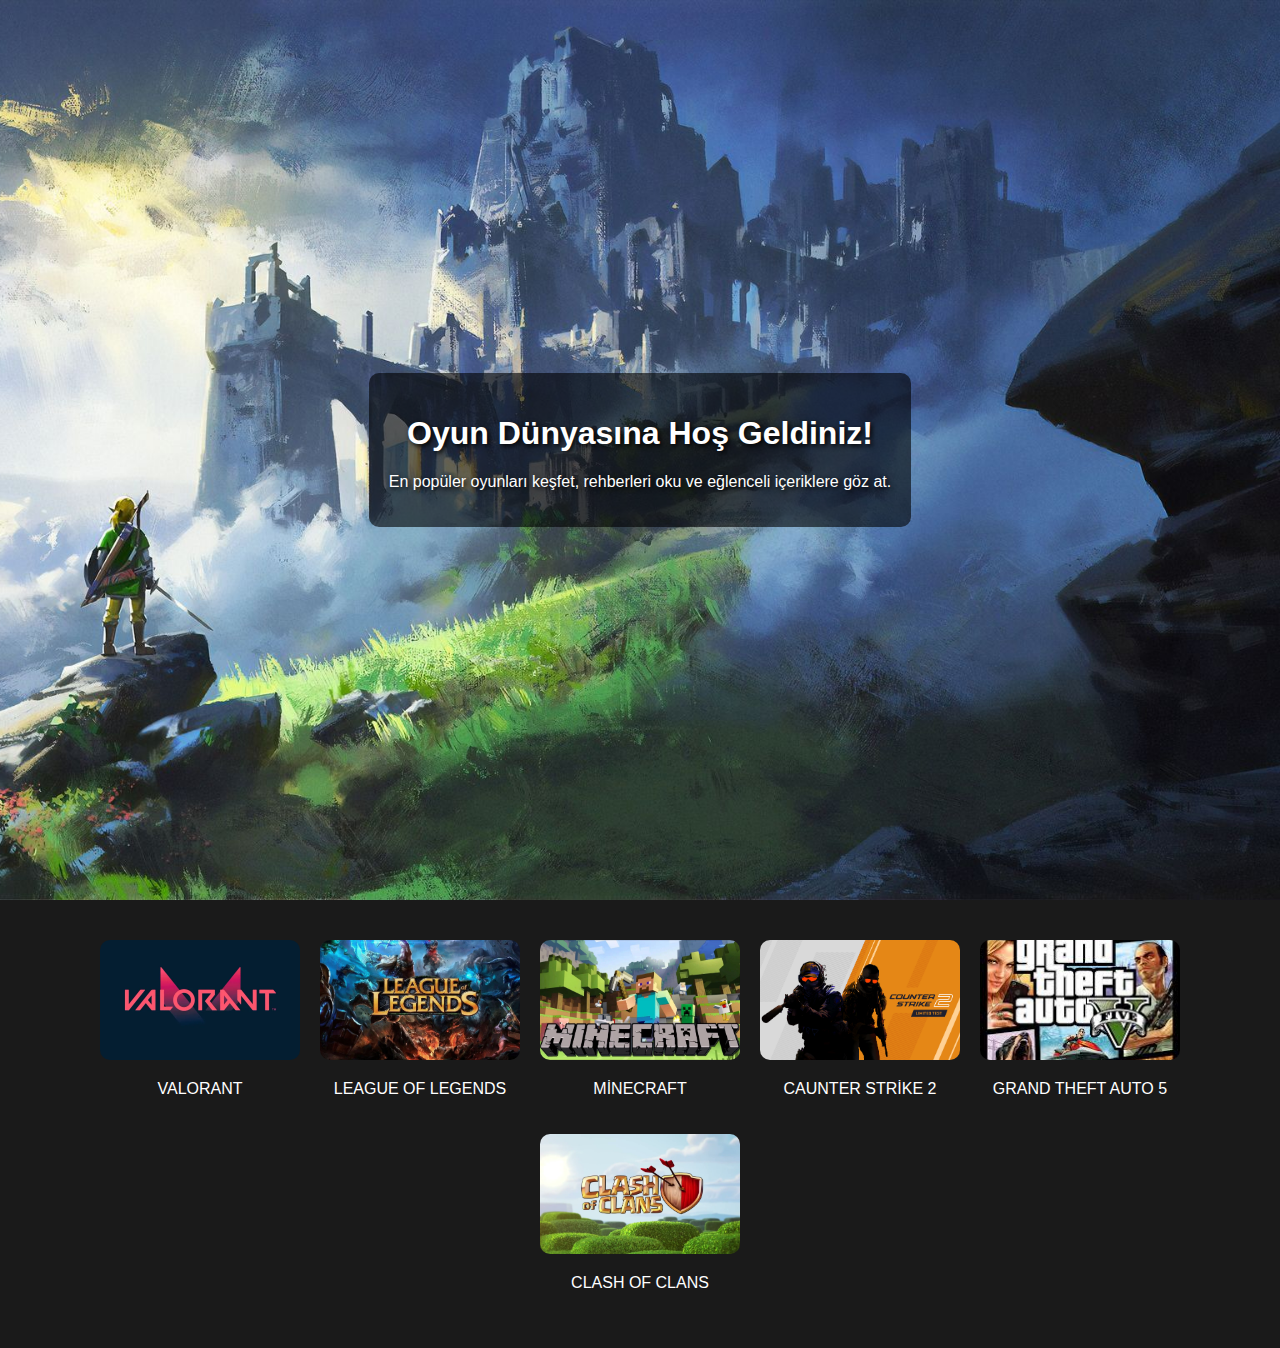
<file: index.html>
<!DOCTYPE html>
<html lang="tr">
<head>
    <meta charset="UTF-8">
    <meta name="viewport" content="width=device-width, initial-scale=1.0">
    <title>Oyun Sitem</title>
    <link rel="stylesheet" href="styles.css">
    <link rel="icon" type="image/x-icon" href="favicon.ico">
</head>
<body>
    <header class="hero">
        <div class="hero-content">
            <h1>Oyun Dünyasına Hoş Geldiniz!</h1>
            <p>En popüler oyunları keşfet, rehberleri oku ve eğlenceli içeriklere göz at.</p>
        </div>
    </header>

    <section class="options">
        <div class="option" id="valorant-option">
            <img src="images/oyun1.jpg" alt="Valorant">
            <p>VALORANT</p>
        </div>
        <div class="option">
            <img src="images/oyun2.jpg" alt="Oyun 2">
            <p>LEAGUE OF LEGENDS</p>
        </div>
        <div class="option">
            <img src="images/oyun3.jpg" alt="Oyun 3">
            <p>MİNECRAFT</p>
        </div>
        <div class="option">
            <img src="images/oyun4.jpg" alt="Oyun 4">
            <p>CAUNTER STRİKE 2</p>
        </div>
        <div class="option">
            <img src="images/oyun5.jpg" alt="Oyun 5">
            <p>GRAND THEFT AUTO 5</p>
        </div>
        <div class="option">
            <img src="images/oyun6.jpg" alt="Oyun 6">
            <p>CLASH OF CLANS</p>
        </div>
    </section>

    <div id="valorant-details" class="details">
        <h2>Valorant - Detaylı Bilgi</h2>
        <p>Riot Games tarafından geliştirilen taktiksel FPS oyunu.</p>
        <button id="details-button">Detayları Göster</button>

        <div class="comment-section">
            <h3>Oyunlar Hakkında Yorumlar ve Değerlendirmeler</h3>
            <div class="comment-form">
                <input type="text" id="username" placeholder="Adınızı girin lütfen" required>
                <textarea id="comment" placeholder="Yorumunuzu buraya yazın lütfen" required></textarea>
                <input type="number" id="rating" min="1" max="100" placeholder="Puanınızı (1-100 arası) girin" required>
                <button id="submit-comment">Yorum Gönder</button>
            </div>

            <div id="comments-list">
                <!-- Dinamik yorumlar buraya eklenecek -->
            </div>
        </div>
    </div>

    <script src="script.js"></script>
</body>
</html>
</file>
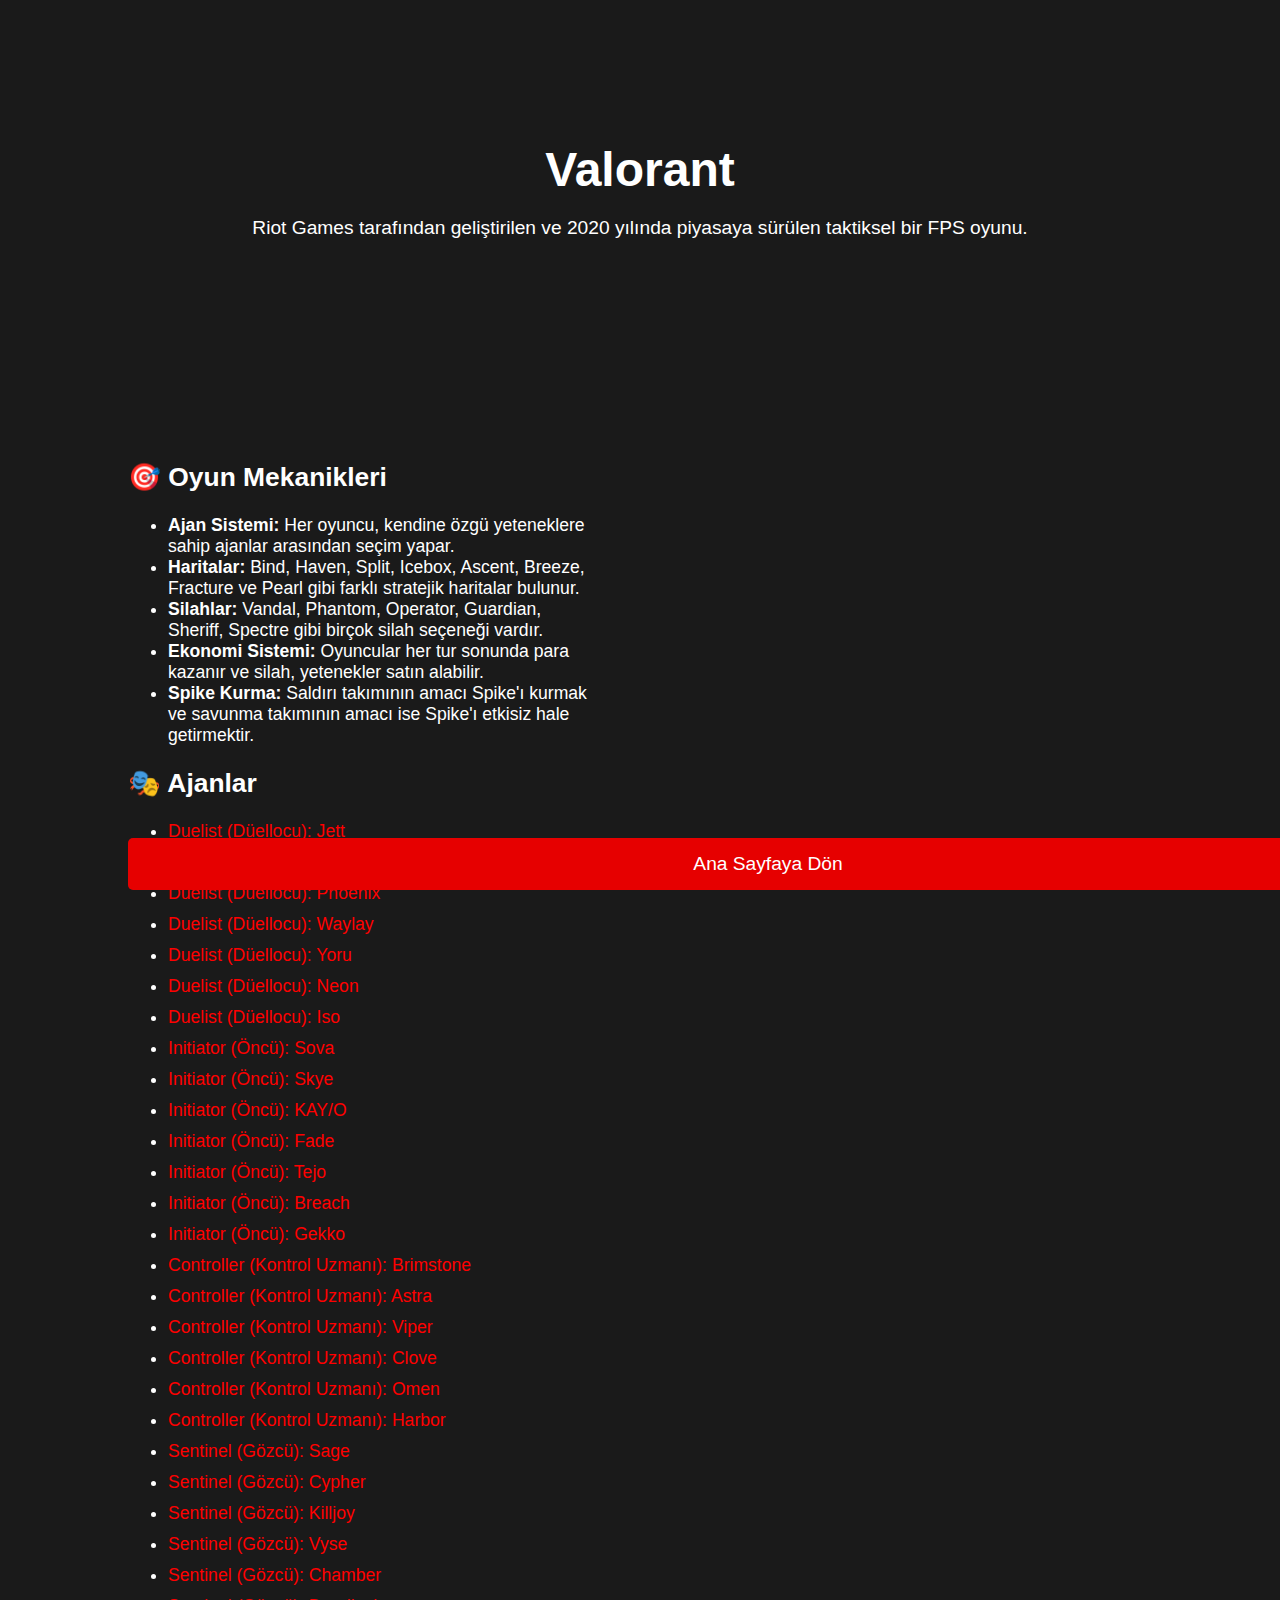
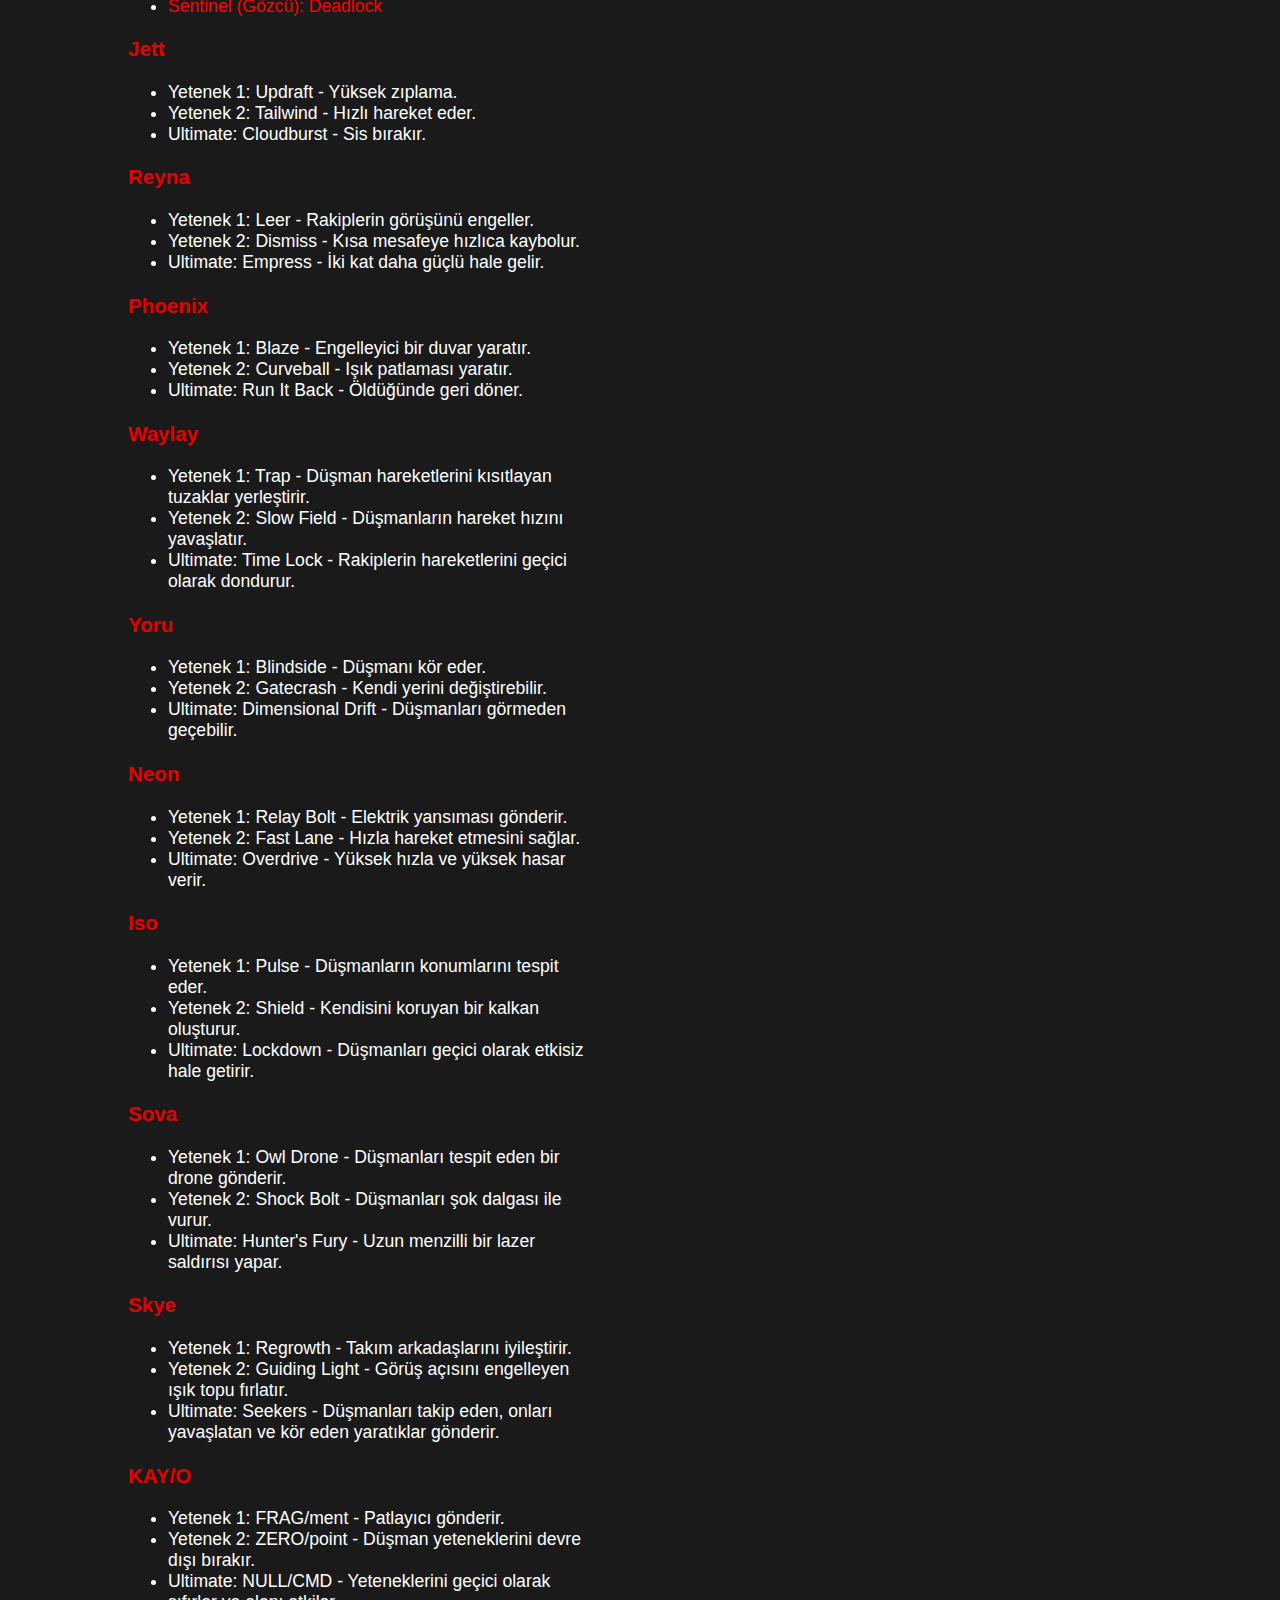
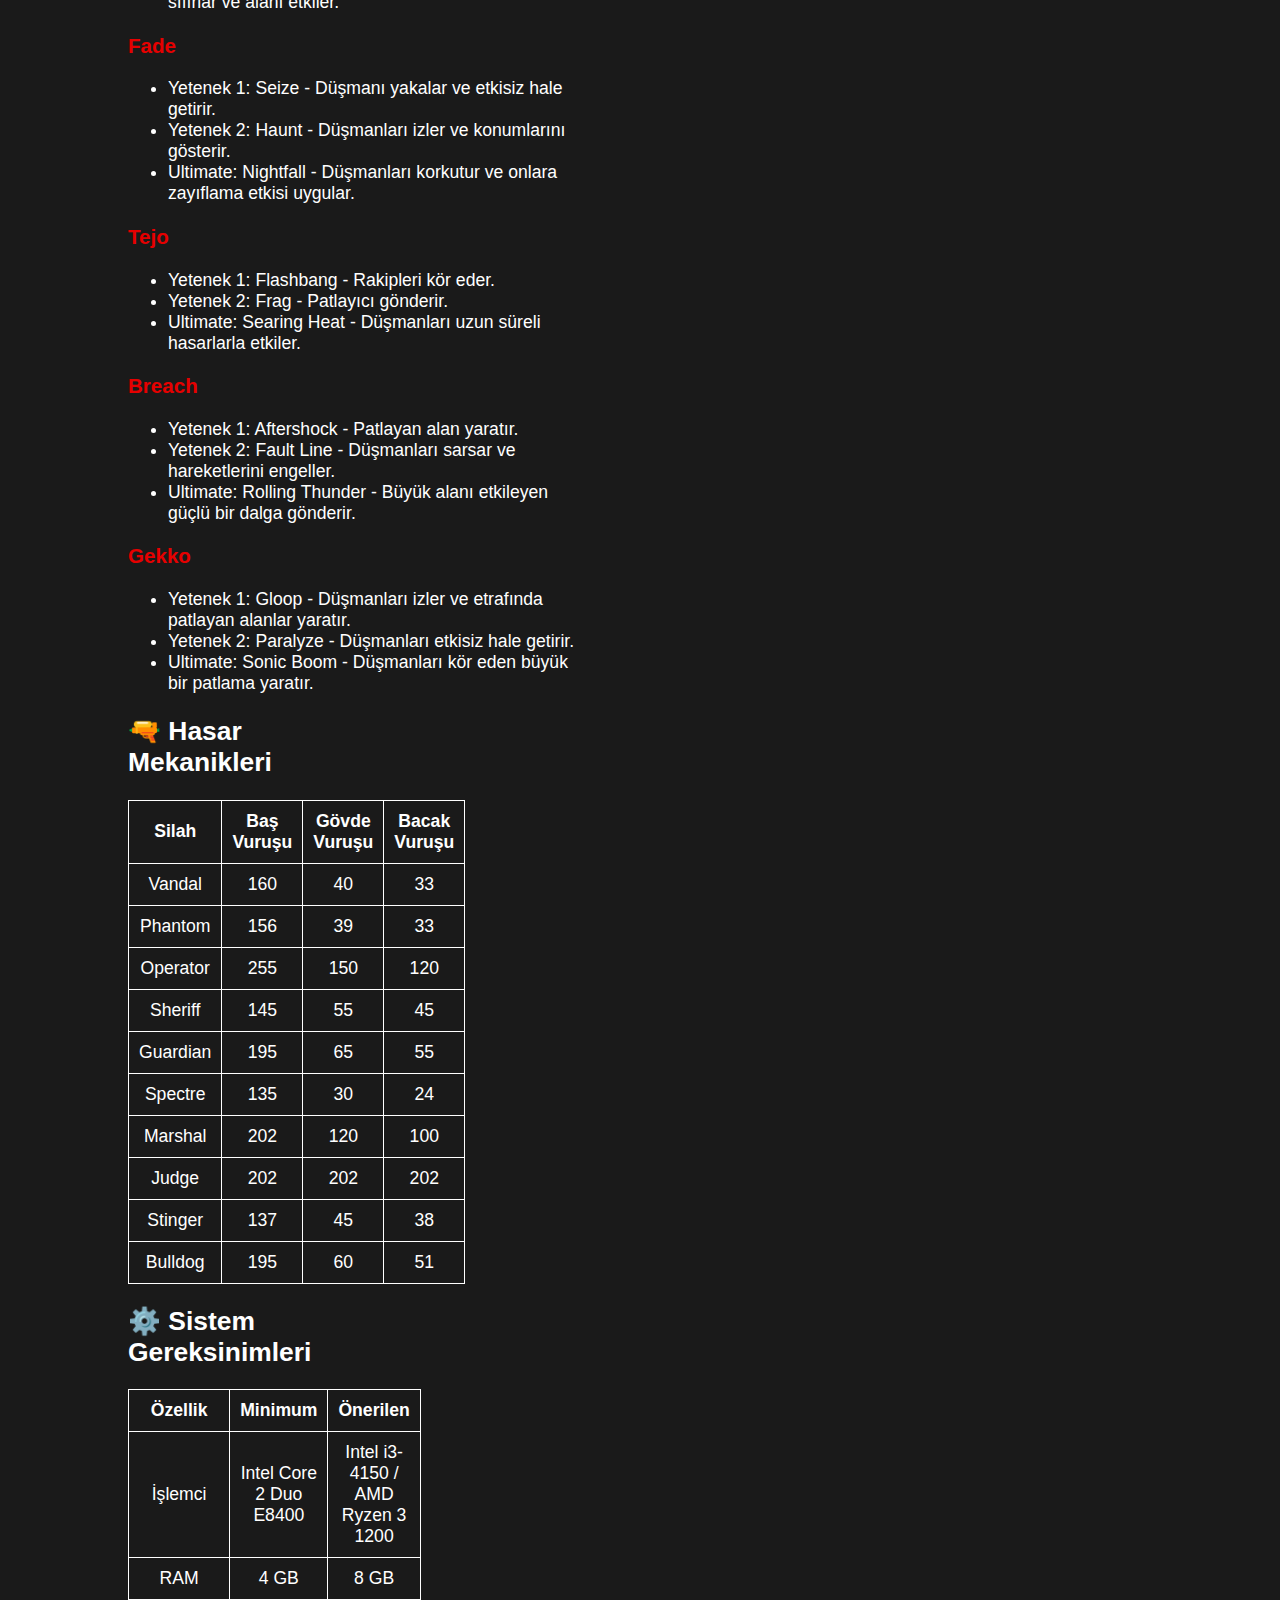
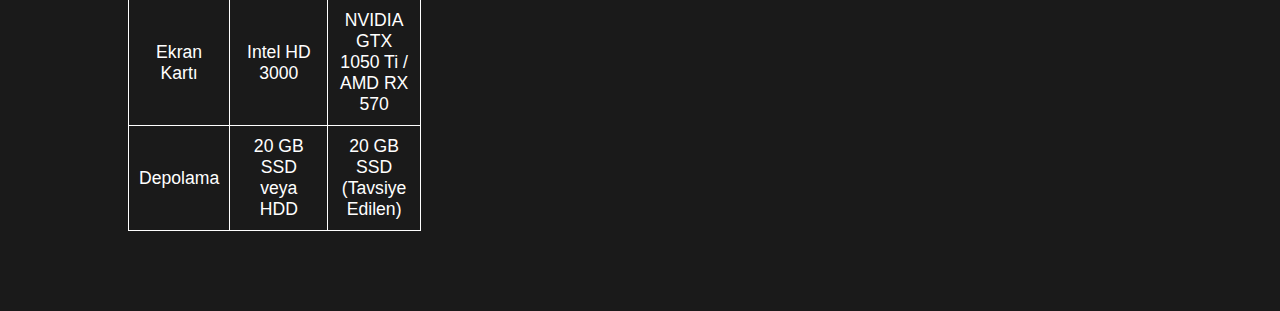
<file: valorant.html>
<!DOCTYPE html>
<html lang="tr">
<head>
    <meta charset="UTF-8">
    <meta name="viewport" content="width=device-width, initial-scale=1.0">
    <title>Valorant - Detaylı Bilgi</title>
    <link rel="stylesheet" href="styles2.css"> <!-- styles2.css bağlanıyor -->
</head>
<body>
    <header class="hero">
        <div class="hero-content">
            <h1>Valorant</h1>
            <p>Riot Games tarafından geliştirilen ve 2020 yılında piyasaya sürülen taktiksel bir FPS oyunu.</p>
        </div>
    </header>

    <section class="game-info">
        <div class="info-text">
            <h2>🎯 Oyun Mekanikleri</h2>
            <ul>
                <li><strong>Ajan Sistemi:</strong> Her oyuncu, kendine özgü yeteneklere sahip ajanlar arasından seçim yapar.</li>
                <li><strong>Haritalar:</strong> Bind, Haven, Split, Icebox, Ascent, Breeze, Fracture ve Pearl gibi farklı stratejik haritalar bulunur.</li>
                <li><strong>Silahlar:</strong> Vandal, Phantom, Operator, Guardian, Sheriff, Spectre gibi birçok silah seçeneği vardır.</li>
                <li><strong>Ekonomi Sistemi:</strong> Oyuncular her tur sonunda para kazanır ve silah, yetenekler satın alabilir.</li>
                <li><strong>Spike Kurma:</strong> Saldırı takımının amacı Spike'ı kurmak ve savunma takımının amacı ise Spike'ı etkisiz hale getirmektir.</li>
            </ul>
            <section id="agents">
                <section id="agents">
                    <section id="agents">
                        <h2>🎭 Ajanlar</h2>
                        <div class="agents-wrapper">
                            <div class="agents-list">
                                <ul>
                                    <li><a href="#" class="agent-link" data-target="#jett">Duelist (Düellocu): Jett</a></li>
                                    <li><a href="#" class="agent-link" data-target="#reyna">Duelist (Düellocu): Reyna</a></li>
                                    <li><a href="#" class="agent-link" data-target="#phoenix">Duelist (Düellocu): Phoenix</a></li>
                                    <li><a href="#" class="agent-link" data-target="#waylay">Duelist (Düellocu): Waylay</a></li>
                                    <li><a href="#" class="agent-link" data-target="#yoru">Duelist (Düellocu): Yoru</a></li>
                                    <li><a href="#" class="agent-link" data-target="#neon">Duelist (Düellocu): Neon</a></li>
                                    <li><a href="#" class="agent-link" data-target="#iso">Duelist (Düellocu): Iso</a></li>
                    
                                    <li><a href="#" class="agent-link" data-target="#sova">Initiator (Öncü): Sova</a></li>
                                    <li><a href="#" class="agent-link" data-target="#skye">Initiator (Öncü): Skye</a></li>
                                    <li><a href="#" class="agent-link" data-target="#kayo">Initiator (Öncü): KAY/O</a></li>
                                    <li><a href="#" class="agent-link" data-target="#fade">Initiator (Öncü): Fade</a></li>
                                    <li><a href="#" class="agent-link" data-target="#tejo">Initiator (Öncü): Tejo</a></li>
                                    <li><a href="#" class="agent-link" data-target="#breach">Initiator (Öncü): Breach</a></li>
                                    <li><a href="#" class="agent-link" data-target="#gekko">Initiator (Öncü): Gekko</a></li>
                    
                                    <li><a href="#" class="agent-link" data-target="#brimstone">Controller (Kontrol Uzmanı): Brimstone</a></li>
                                    <li><a href="#" class="agent-link" data-target="#astra">Controller (Kontrol Uzmanı): Astra</a></li>
                                    <li><a href="#" class="agent-link" data-target="#viper">Controller (Kontrol Uzmanı): Viper</a></li>
                                    <li><a href="#" class="agent-link" data-target="#clove">Controller (Kontrol Uzmanı): Clove</a></li>
                                    <li><a href="#" class="agent-link" data-target="#omen">Controller (Kontrol Uzmanı): Omen</a></li>
                                    <li><a href="#" class="agent-link" data-target="#harbor">Controller (Kontrol Uzmanı): Harbor</a></li>
                    
                                    <li><a href="#" class="agent-link" data-target="#sage">Sentinel (Gözcü): Sage</a></li>
                                    <li><a href="#" class="agent-link" data-target="#cypher">Sentinel (Gözcü): Cypher</a></li>
                                    <li><a href="#" class="agent-link" data-target="#killjoy">Sentinel (Gözcü): Killjoy</a></li>
                                    <li><a href="#" class="agent-link" data-target="#vyse">Sentinel (Gözcü): Vyse</a></li>
                                    <li><a href="#" class="agent-link" data-target="#chamber">Sentinel (Gözcü): Chamber</a></li>
                                    <li><a href="#" class="agent-link" data-target="#deadlock">Sentinel (Gözcü): Deadlock</a></li>
                                </ul>
                            </div>
                            <div class="agents-info">
                                <section id="jett" class="agent-info">
                                    <h3>Jett</h3>
                                    <p>Jett hakkında detaylı bilgi buraya gelecek...</p>
                                </section>
                                <section id="reyna" class="agent-info">
                                    <h3>Reyna</h3>
                                    <p>Reyna hakkında detaylı bilgi buraya gelecek...</p>
                                </section>
                                <section id="phoenix" class="agent-info">
                                    <h3>Phoenix</h3>
                                    <p>Phoenix hakkında detaylı bilgi buraya gelecek...</p>
                                </section>
                                <section id="waylay" class="agent-info">
                                    <h3>Waylay</h3>
                                    <p>Waylay hakkında detaylı bilgi buraya gelecek...</p>
                                </section>
                                <section id="yoru" class="agent-info">
                                    <h3>Yoru</h3>
                                    <p>Yoru hakkında detaylı bilgi buraya gelecek...</p>
                                </section>
                                <section id="neon" class="agent-info">
                                    <h3>Neon</h3>
                                    <p>Neon hakkında detaylı bilgi buraya gelecek...</p>
                                </section>
                                <section id="iso" class="agent-info">
                                    <h3>Iso</h3>
                                    <p>Iso hakkında detaylı bilgi buraya gelecek...</p>
                                </section>
                    
                                <section id="sova" class="agent-info">
                                    <h3>Sova</h3>
                                    <p>Sova hakkında detaylı bilgi buraya gelecek...</p>
                                </section>
                                <section id="skye" class="agent-info">
                                    <h3>Skye</h3>
                                    <p>Skye hakkında detaylı bilgi buraya gelecek...</p>
                                </section>
                                <section id="kayo" class="agent-info">
                                    <h3>KAY/O</h3>
                                    <p>KAY/O hakkında detaylı bilgi buraya gelecek...</p>
                                </section>
                                <section id="fade" class="agent-info">
                                    <h3>Fade</h3>
                                    <p>Fade hakkında detaylı bilgi buraya gelecek...</p>
                                </section>
                                <section id="tejo" class="agent-info">
                                    <h3>Tejo</h3>
                                    <p>Tejo hakkında detaylı bilgi buraya gelecek...</p>
                                </section>
                                <section id="breach" class="agent-info">
                                    <h3>Breach</h3>
                                    <p>Breach hakkında detaylı bilgi buraya gelecek...</p>
                                </section>
                                <section id="gekko" class="agent-info">
                                    <h3>Gekko</h3>
                                    <p>Gekko hakkında detaylı bilgi buraya gelecek...</p>
                                </section>
                    
                                <section id="brimstone" class="agent-info">
                                    <h3>Brimstone</h3>
                                    <p>Brimstone hakkında detaylı bilgi buraya gelecek...</p>
                                </section>
                                <section id="astra" class="agent-info">
                                    <h3>Astra</h3>
                                    <p>Astra hakkında detaylı bilgi buraya gelecek...</p>
                                </section>
                                <section id="viper" class="agent-info">
                                    <h3>Viper</h3>
                                    <p>Viper hakkında detaylı bilgi buraya gelecek...</p>
                                </section>
                                <section id="clove" class="agent-info">
                                    <h3>Clove</h3>
                                    <p>Clove hakkında detaylı bilgi buraya gelecek...</p>
                                </section>
                                <section id="omen" class="agent-info">
                                    <h3>Omen</h3>
                                    <p>Omen hakkında detaylı bilgi buraya gelecek...</p>
                                </section>
                                <section id="harbor" class="agent-info">
                                    <h3>Harbor</h3>
                                    <p>Harbor hakkında detaylı bilgi buraya gelecek...</p>
                                </section>
                    
                                <section id="sage" class="agent-info">
                                    <h3>Sage</h3>
                                    <p>Sage hakkında detaylı bilgi buraya gelecek...</p>
                                </section>
                                <section id="cypher" class="agent-info">
                                    <h3>Cypher</h3>
                                    <p>Cypher hakkında detaylı bilgi buraya gelecek...</p>
                                </section>
                                <section id="killjoy" class="agent-info">
                                    <h3>Killjoy</h3>
                                    <p>Killjoy hakkında detaylı bilgi buraya gelecek...</p>
                                </section>
                                <section id="vyse" class="agent-info">
                                    <h3>Vyse</h3>
                                    <p>Vyse hakkında detaylı bilgi buraya gelecek...</p>
                                </section>
                                <section id="chamber" class="agent-info">
                                    <h3>Chamber</h3>
                                    <p>Chamber hakkında detaylı bilgi buraya gelecek...</p>
                                </section>
                                <section id="deadlock" class="agent-info">
                                    <h3>Deadlock</h3>
                                    <p>Deadlock hakkında detaylı bilgi buraya gelecek...</p>
                </ul>
            </section>
            <div class="agent">
                <h3 class="agent-name">Jett</h3>
                <p class="agent-info" style="display: none;">
                    Jett, hızlı ve hareketli bir karakterdir. 
                    <br>Özellikler:
                    <ul>
                        <li>Yetenek 1: Updraft - Yüksek zıplama.</li>
                        <li>Yetenek 2: Tailwind - Hızlı hareket eder.</li>
                        <li>Ultimate: Cloudburst - Sis bırakır.</li>
                    </ul>
                </p>
            </div>
            
            <div class="agent">
                <h3 class="agent-name">Reyna</h3>
                <p class="agent-info" style="display: none;">
                    Reyna, kendi sağlığını yenileyen ve rakipleri öldürdüğünde çok güçlü hale gelen bir Duelist'tir.
                    <br>Özellikler:
                    <ul>
                        <li>Yetenek 1: Leer - Rakiplerin görüşünü engeller.</li>
                        <li>Yetenek 2: Dismiss - Kısa mesafeye hızlıca kaybolur.</li>
                        <li>Ultimate: Empress - İki kat daha güçlü hale gelir.</li>
                    </ul>
                </p>
            </div>
            
            <div class="agent">
                <h3 class="agent-name">Phoenix</h3>
                <p class="agent-info" style="display: none;">
                    Phoenix, kendini iyileştirebilen ve alevli yeteneklere sahip bir Duelist'tir.
                    <br>Özellikler:
                    <ul>
                        <li>Yetenek 1: Blaze - Engelleyici bir duvar yaratır.</li>
                        <li>Yetenek 2: Curveball - Işık patlaması yaratır.</li>
                        <li>Ultimate: Run It Back - Öldüğünde geri döner.</li>
                    </ul>
                </p>
            </div>
            
            <div class="agent">
                <h3 class="agent-name">Waylay</h3>
                <p class="agent-info" style="display: none;">
                    Waylay, düşmanlarını tuzağa düşüren ve zamanla rakiplerinin hareketlerini kısıtlayan bir ajan.
                    <br>Özellikler:
                    <ul>
                        <li>Yetenek 1: Trap - Düşman hareketlerini kısıtlayan tuzaklar yerleştirir.</li>
                        <li>Yetenek 2: Slow Field - Düşmanların hareket hızını yavaşlatır.</li>
                        <li>Ultimate: Time Lock - Rakiplerin hareketlerini geçici olarak dondurur.</li>
                    </ul>
                </p>
            </div>
            
            <div class="agent">
                <h3 class="agent-name">Yoru</h3>
                <p class="agent-info" style="display: none;">
                    Yoru, düşman hatlarına sızabilen ve düşmanları şaşırtarak üstünlük elde edebilen bir Duelist.
                    <br>Özellikler:
                    <ul>
                        <li>Yetenek 1: Blindside - Düşmanı kör eder.</li>
                        <li>Yetenek 2: Gatecrash - Kendi yerini değiştirebilir.</li>
                        <li>Ultimate: Dimensional Drift - Düşmanları görmeden geçebilir.</li>
                    </ul>
                </p>
            </div>
            
            <div class="agent">
                <h3 class="agent-name">Neon</h3>
                <p class="agent-info" style="display: none;">
                    Neon, hızlı hareket etme yeteneği ve elektrikle savaşan bir Duelist'tir.
                    <br>Özellikler:
                    <ul>
                        <li>Yetenek 1: Relay Bolt - Elektrik yansıması gönderir.</li>
                        <li>Yetenek 2: Fast Lane - Hızla hareket etmesini sağlar.</li>
                        <li>Ultimate: Overdrive - Yüksek hızla ve yüksek hasar verir.</li>
                    </ul>
                </p>
            </div>
            <div class="agent">
                <h3 class="agent-name">Iso</h3>
                <p class="agent-info" style="display: none;">
                    Iso, teknolojik yeteneklere sahip bir ajan olup, düşmanları tespit edebilir ve onları sınırlayabilir.
                    <br>Özellikler:
                    <ul>
                        <li>Yetenek 1: Pulse - Düşmanların konumlarını tespit eder.</li>
                        <li>Yetenek 2: Shield - Kendisini koruyan bir kalkan oluşturur.</li>
                        <li>Ultimate: Lockdown - Düşmanları geçici olarak etkisiz hale getirir.</li>
                    </ul>
                </p>
            </div>
            
            <div class="agent">
                <h3 class="agent-name">Sova</h3>
                <p class="agent-info" style="display: none;">
                    Sova, harita boyunca düşmanları izleyebilen ve bilgi sağlayan bir Initiator'dır.
                    <br>Özellikler:
                    <ul>
                        <li>Yetenek 1: Owl Drone - Düşmanları tespit eden bir drone gönderir.</li>
                        <li>Yetenek 2: Shock Bolt - Düşmanları şok dalgası ile vurur.</li>
                        <li>Ultimate: Hunter's Fury - Uzun menzilli bir lazer saldırısı yapar.</li>
                    </ul>
                </p>
            </div>
            
            <div class="agent">
                <h3 class="agent-name">Skye</h3>
                <p class="agent-info" style="display: none;">
                    Skye, takımını iyileştiren ve destek sağlayan bir Initiator'dır.
                    <br>Özellikler:
                    <ul>
                        <li>Yetenek 1: Regrowth - Takım arkadaşlarını iyileştirir.</li>
                        <li>Yetenek 2: Guiding Light - Görüş açısını engelleyen ışık topu fırlatır.</li>
                        <li>Ultimate: Seekers - Düşmanları takip eden, onları yavaşlatan ve kör eden yaratıklar gönderir.</li>
                    </ul>
                </p>
            </div>
            
            <div class="agent">
                <h3 class="agent-name">KAY/O</h3>
                <p class="agent-info" style="display: none;">
                    KAY/O, düşman yeteneklerini etkisiz hale getiren ve takımına yardımcı olan bir Initiator'dur.
                    <br>Özellikler:
                    <ul>
                        <li>Yetenek 1: FRAG/ment - Patlayıcı gönderir.</li>
                        <li>Yetenek 2: ZERO/point - Düşman yeteneklerini devre dışı bırakır.</li>
                        <li>Ultimate: NULL/CMD - Yeteneklerini geçici olarak sıfırlar ve alanı etkiler.</li>
                    </ul>
                </p>
            </div>
            
            <div class="agent">
                <h3 class="agent-name">Fade</h3>
                <p class="agent-info" style="display: none;">
                    Fade, düşmanları zayıflatmaya ve onları tespit etmeye yardımcı olan bir Initiator'dur.
                    <br>Özellikler:
                    <ul>
                        <li>Yetenek 1: Seize - Düşmanı yakalar ve etkisiz hale getirir.</li>
                        <li>Yetenek 2: Haunt - Düşmanları izler ve konumlarını gösterir.</li>
                        <li>Ultimate: Nightfall - Düşmanları korkutur ve onlara zayıflama etkisi uygular.</li>
                    </ul>
                </p>
            </div>
            
            <div class="agent">
                <h3 class="agent-name">Tejo</h3>
                <p class="agent-info" style="display: none;">
                    Tejo, takımıyla birlikte stratejik olarak savunma yapabilen bir Initiator'dur.
                    <br>Özellikler:
                    <ul>
                        <li>Yetenek 1: Flashbang - Rakipleri kör eder.</li>
                        <li>Yetenek 2: Frag - Patlayıcı gönderir.</li>
                        <li>Ultimate: Searing Heat - Düşmanları uzun süreli hasarlarla etkiler.</li>
                    </ul>
                </p>
            </div>
            
            <div class="agent">
                <h3 class="agent-name">Breach</h3>
                <p class="agent-info" style="display: none;">
                    Breach, rakipleri kısıtlayan ve takımı için fırsatlar yaratan bir Initiator'dur.
                    <br>Özellikler:
                    <ul>
                        <li>Yetenek 1: Aftershock - Patlayan alan yaratır.</li>
                        <li>Yetenek 2: Fault Line - Düşmanları sarsar ve hareketlerini engeller.</li>
                        <li>Ultimate: Rolling Thunder - Büyük alanı etkileyen güçlü bir dalga gönderir.</li>
                    </ul>
                </p>
            </div>
            
            <div class="agent">
                <h3 class="agent-name">Gekko</h3>
                <p class="agent-info" style="display: none;">
                    Gekko, takımına yardımcı olabilen ve alan kontrolü sağlayan bir Initiator'dur.
                    <br>Özellikler:
                    <ul>
                        <li>Yetenek 1: Gloop - Düşmanları izler ve etrafında patlayan alanlar yaratır.</li>
                        <li>Yetenek 2: Paralyze - Düşmanları etkisiz hale getirir.</li>
                        <li>Ultimate: Sonic Boom - Düşmanları kör eden büyük bir patlama yaratır.</li>
                    </ul>
                </p>
            </div>            
        <div class="info-table">
            <h2>🔫 Hasar Mekanikleri</h2>
            <table>
                <tr>
                    <th>Silah</th>
                    <th>Baş Vuruşu</th>
                    <th>Gövde Vuruşu</th>
                    <th>Bacak Vuruşu</th>
                </tr>
                <tr>
                    <td>Vandal</td>
                    <td>160</td>
                    <td>40</td>
                    <td>33</td>
                </tr>
                <tr>
                    <td>Phantom</td>
                    <td>156</td>
                    <td>39</td>
                    <td>33</td>
                </tr>
                <tr>
                    <td>Operator</td>
                    <td>255</td>
                    <td>150</td>
                    <td>120</td>
                </tr>
                <tr>
                    <td>Sheriff</td>
                    <td>145</td>
                    <td>55</td>
                    <td>45</td>
                </tr>
                <tr>
                    <td>Guardian</td>
                    <td>195</td>
                    <td>65</td>
                    <td>55</td>
                </tr>
                <tr>
                    <td>Spectre</td>
                    <td>135</td>
                    <td>30</td>
                    <td>24</td>
                </tr>
                <tr>
                    <td>Marshal</td>
                    <td>202</td>
                    <td>120</td>
                    <td>100</td>
                </tr>
                <tr>
                    <td>Judge</td>
                    <td>202</td>
                    <td>202</td>
                    <td>202</td>
                </tr>
                <tr>
                    <td>Stinger</td>
                    <td>137</td>
                    <td>45</td>
                    <td>38</td>
                </tr>
                <tr>
                    <td>Bulldog</td>
                    <td>195</td>
                    <td>60</td>
                    <td>51</td>
                </tr>
            </table>
            
            <h2>⚙️ Sistem Gereksinimleri</h2>
            <table>
                <tr>
                    <th>Özellik</th>
                    <th>Minimum</th>
                    <th>Önerilen</th>
                </tr>
                <tr>
                    <td>İşlemci</td>
                    <td>Intel Core 2 Duo E8400</td>
                    <td>Intel i3-4150 / AMD Ryzen 3 1200</td>
                </tr>
                <tr>
                    <td>RAM</td>
                    <td>4 GB</td>
                    <td>8 GB</td>
                </tr>
                <tr>
                    <td>Ekran Kartı</td>
                    <td>Intel HD 3000</td>
                    <td>NVIDIA GTX 1050 Ti / AMD RX 570</td>
                </tr>
                <tr>
                    <td>Depolama</td>
                    <td>20 GB SSD veya HDD</td>
                    <td>20 GB SSD (Tavsiye Edilen)</td>
                </tr>
            </table>
        </div>
    </section>

    <footer>
        <a href="index.html" class="button">Ana Sayfaya Dön</a>
    </footer>
</body>
</html>
</file>
<file: styles.css>
body {
    font-family: 'Arial', sans-serif;
    margin: 0;
    padding: 0;
    text-align: center;
    background-color: #1a1a1a;
    color: white;
}

.hero {
    background: url('images/background.jpg') no-repeat center center/cover;
    height: 100vh;
    display: flex;
    justify-content: center;
    align-items: center;
    text-align: center;
    text-shadow: 2px 2px 5px black;
}

.hero-content {
    background: rgba(0, 0, 0, 0.6);
    padding: 20px;
    border-radius: 10px;
}

.options {
    display: flex;
    flex-wrap: wrap;
    justify-content: center;
    gap: 20px;
    padding: 40px 0;
}

.option {
    width: 200px;
    cursor: pointer;
}

.option img {
    width: 100%;
    height: 120px;
    object-fit: cover;
    border-radius: 10px;
    transition: transform 0.3s ease;
}

.option img:hover {
    transform: scale(1.1);
}

.details {
    display: none;
    background-color: #8b0000;
    padding: 20px;
    color: white;
    font-size: 1.2em;
    margin-top: 20px;
    border-radius: 10px;
}

button {
    padding: 10px 15px;
    font-size: 1em;
    background-color: red;
    color: white;
    border: none;
    border-radius: 5px;
    cursor: pointer;
    margin-top: 10px;
}

button:hover {
    background-color: darkred;
}

/* Yorum ve Değerlendirme Bölümü */
.comment-section {
    background-color: #333;
    padding: 20px;
    margin-top: 20px;
    border-radius: 10px;
    text-align: left;
}

.comment-section h3 {
    font-size: 1.5em;
    margin-bottom: 10px;
}

textarea, input[type="text"], input[type="number"] {
    width: 100%;
    padding: 10px;
    border-radius: 5px;
    background-color: #555;
    color: white;
    border: 1px solid #444;
    margin-bottom: 10px;
}

button#submit-comment {
    background-color: #008CBA;
}

button#submit-comment:hover {
    background-color: #005f73;
}

#comments-list {
    margin-top: 20px;
}

.comment {
    background-color: #444;
    padding: 15px;
    border-radius: 10px;
    margin-top: 10px;
    color: white;
}

.comment strong {
    display: block;
    margin-bottom: 5px;
}

.comment .response {
    margin-top: 10px;
    background-color: #555;
    padding: 10px;
    border-radius: 8px;
}

.comment button {
    background-color: #28a745;
    margin-top: 5px;
}

.comment button:hover {
    background-color: #218838;
}
button {
    padding: 10px;
    font-size: 1em;
    background-color: #1a1a1a;
    color: white;
    border: none;
    border-radius: 5px;
    cursor: pointer;
}

button:hover {
    background-color: #333;
}

.response-info {
    font-size: 0.8em;
    color: gray;
    margin-top: 10px;
}
</file>
<file: styles2.css>
/* Arka plan ve yazı renk ayarları */
body {
    font-family: 'Roboto', sans-serif;
    background-color: #1a1a1a;
    color: white;
    margin: 0;
    padding: 0;
    text-align: center;
}

/* Başlık kısmı */
.hero {
    background-color: #1a1a1a;
    height: 40vh;
    display: flex;
    justify-content: center;
    align-items: center;
    text-align: center;
    padding: 20px;
}

.hero-content h1 {
    font-size: 3rem;
    margin: 0;
}

.hero-content p {
    font-size: 1.2rem;
}

/* Oyun bilgileri kısmı */
.game-info {
    display: flex;
    justify-content: space-between;
    margin: 40px 10%;
}

.info-text {
    width: 45%;
    text-align: left;
    font-size: 1.1rem;
}

.info-table {
    width: 45%;
    text-align: left;
}

.info-table table {
    width: 100%;
    border-collapse: collapse;
}

.info-table th, .info-table td {
    border: 1px solid #fff;
    padding: 10px;
    text-align: center;
}

/* Footer kısmı */
footer {
    margin-top: 40px;
    position: fixed;
    bottom: 10px;
    width: 100%;
    text-align: center;
}

/* Ana sayfaya dön butonu */
button, .button {
    background-color: #e60000;
    color: white;
    padding: 12px 20px;
    font-size: 1.2rem;
    border: none;
    border-radius: 5px;
    cursor: pointer;
    text-decoration: none;
    display: inline-block;
}

button:hover, .button:hover {
    background-color: #b30000;
}

@media (max-width: 768px) {
    .game-info {
        flex-direction: column;
        margin: 20px;
    }

    .info-text, .info-table {
        width: 100%;
        margin-bottom: 20px;
    }
}
html {
    scroll-behavior: smooth;
}

.agent-link {
    color: #e60000;
    text-decoration: none;
}

.agent-link:hover {
    color: #ff3333;
}

section {
    margin-bottom: 40px;
}
.agent-info {
    display: none;
}

.agent-link {
    display: block;
    margin: 10px 0;
    color: #e60000;
    text-decoration: none;
}

.agent-link:hover {
    color: #ff3333;
}
.agent-info {
    display: none;
    margin-top: 10px;
    font-size: 1rem;
    color: #ccc;
}
.agent-info {
    display: none;
    transition: all 0.3s ease;
}

.agent-info.visible {
    display: block;
}
/* Genel ayarlar */
body {
    font-family: 'Roboto', sans-serif;
    background-color: #1a1a1a;
    color: white;
    margin: 0;
    padding: 0;
}

h3 {
    cursor: pointer;
    color: #e60000;
}

/* Ajanslar sekmesi */
.agent {
    margin-bottom: 20px;
}

.agent-info {
    display: none;
    background-color: #333;
    padding: 15px;
    border-radius: 5px;
    margin-top: 10px;
    text-align: left;
}

.agent-info ul {
    list-style-type: disc;
    margin-left: 20px;
}

.agent-name:hover {
    color: #ff3333;
}

/* Ana sayfaya dön butonu */
.button {
    display: block;
    margin-top: 20px;
    background-color: #e60000;
    padding: 15px;
    text-align: center;
    border-radius: 5px;
    cursor: pointer;
    text-decoration: none;
    color: white;
}

.button:hover {
    background-color: #b30000;
}
.agent-info {
    display: none;
    transition: all 0.3s ease;
}

.agent-info.visible {
    display: block;
}
.agent-info {
    display: none; /* Başlangıçta her şey gizli */
}

.agent-link {
    cursor: pointer;
    text-decoration: none;
    color: #f00; /* Kırmızı renk */
}

.agent-link:hover {
    text-decoration: underline;
}
</file>
